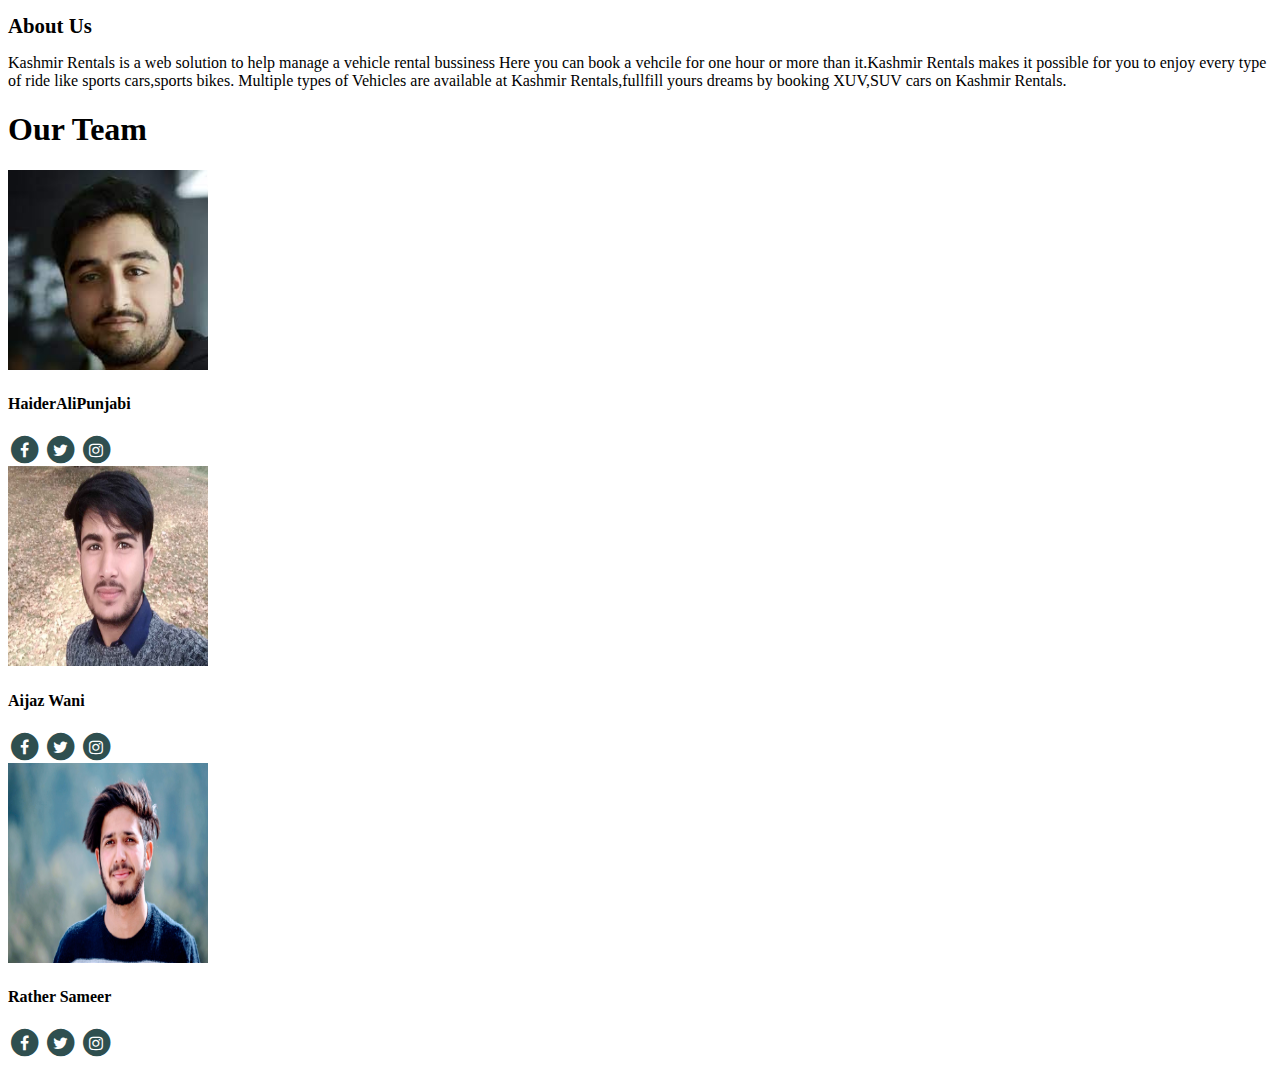
<file: resetPassword/index.html>
<!doctype html>
<html lang="en">
  <head>
    <!-- Required meta tags -->
    <meta charset="utf-8">
    <meta name="viewport" content="width=device-width, initial-scale=1">

    <!-- Bootstrap CSS -->
    <link href="https://cdn.jsdelivr.net/npm/bootstrap@5.0.1/dist/css/bootstrap.min.css" rel="stylesheet" integrity="sha384-+0n0xVW2eSR5OomGNYDnhzAbDsOXxcvSN1TPprVMTNDbiYZCxYbOOl7+AMvyTG2x" crossorigin="anonymous">
    <link rel="stylesheet" href="main.css" />
    <link href="https://maxcdn.bootstrapcdn.com/font-awesome/4.7.0/css/font-awesome.min.css" rel="stylesheet">
    <title>VehicleRentalSystem |about</title>
  </head>
  <body>
    <div class="container mt-4">
        <div class="text-center">
            <h1 class="badge bg-secondary">About Us</h1>
            <p>Kashmir Rentals is a web solution to help manage a vehicle rental bussiness
                Here you can book a vehcile for one hour or more than it.Kashmir Rentals makes
                it possible for you to enjoy every type of ride like sports cars,sports bikes.
                Multiple types of Vehicles are available at Kashmir Rentals,fullfill yours dreams
                by booking XUV,SUV cars on Kashmir Rentals.
            </p>     
        </div>   
        <h1 class="text-center text-secondary">Our Team</h1>
        <div class="row justify-content-center mt-4" id="teamrow">
            <div class="col-auto">
              <img src="haider.jpeg" class="img-fluid mx-auto d-block rounded-circle" alt="team member" style="height: 200px;width: 200px;">
              <h4 class="text-center mt-2">HaiderAliPunjabi</h4>
              <div class="text-center">
                <span class="fa-stack fa-1x">
                  <a href="#">
                    <i class="fa fa-circle fa-stack-2x"></i>
                  <i class="fa fa-facebook fa-stack-1x fa-inverse"></i>
                  </a>
                </span>
                <span class="fa-stack fa-1x">
                  <a href="#">
                    <i class="fa fa-circle fa-stack-2x"></i>
                  <i class="fa fa-twitter fa-stack-1x fa-inverse"></i>
                  </a>
                </span>
                <span class="fa-stack fa-1x">
                  <a href="#">
                    <i class="fa fa-circle fa-stack-2x"></i>
                  <i class="fa fa-instagram fa-stack-1x fa-inverse"></i>
                  </a>
                </span>
              </div>
            </div>
            <div class="col-auto ">
              <img src="aijz.jpg" class="img-fluid mx-auto d-block rounded-circle" alt="team member" style="height: 200px;width: 200px;">
              <h4 class="text-center mt-2">Aijaz Wani</h4>
              <div class="text-center">
                <span class="fa-stack fa-1x">
                  <a href="#">
                    <i class="fa fa-circle fa-stack-2x"></i>
                  <i class="fa fa-facebook fa-stack-1x fa-inverse"></i>
                  </a>
                </span>
                <span class="fa-stack fa-1x">
                  <a href="#">
                    <i class="fa fa-circle fa-stack-2x"></i>
                  <i class="fa fa-twitter fa-stack-1x fa-inverse"></i>
                  </a>
                </span>
                <span class="fa-stack fa-1x">
                  <a href="#">
                    <i class="fa fa-circle fa-stack-2x"></i>
                  <i class="fa fa-instagram fa-stack-1x fa-inverse"></i>
                  </a>
                </span>
              </div>
            </div>
            <div class="col-auto">
              <img src="developer.jpg" class="img-fluid mx-auto d-block rounded-circle" alt="team member" style="height: 200px;width: 200px;">
              <h4 class="text-center mt-2">Rather Sameer</h4>
              <div class="text-center">
                <span class="fa-stack fa-1x">
                  <a href="#">
                    <i class="fa fa-circle fa-stack-2x"></i>
                  <i class="fa fa-facebook fa-stack-1x fa-inverse"></i>
                  </a>
                </span>
                <span class="fa-stack fa-1x">
                  <a href="#">
                    <i class="fa fa-circle fa-stack-2x"></i>
                  <i class="fa fa-twitter fa-stack-1x fa-inverse"></i>
                  </a>
                </span>
                <span class="fa-stack fa-1x">
                  <a href="#">
                    <i class="fa fa-circle fa-stack-2x"></i>
                  <i class="fa fa-instagram fa-stack-1x fa-inverse"></i>
                  </a>
                </span>
              </div>
            </div>
          </div>
        </div>
    </div>
    <!-- Optional JavaScript; choose one of the two! -->

    <!-- Option 1: Bootstrap Bundle with Popper -->
    <script src="https://cdn.jsdelivr.net/npm/bootstrap@5.0.1/dist/js/bootstrap.bundle.min.js" integrity="sha384-gtEjrD/SeCtmISkJkNUaaKMoLD0//ElJ19smozuHV6z3Iehds+3Ulb9Bn9Plx0x4" crossorigin="anonymous"></script>

    <!-- Option 2: Separate Popper and Bootstrap JS -->
    <!--
    <script src="https://cdn.jsdelivr.net/npm/@popperjs/core@2.9.2/dist/umd/popper.min.js" integrity="sha384-IQsoLXl5PILFhosVNubq5LC7Qb9DXgDA9i+tQ8Zj3iwWAwPtgFTxbJ8NT4GN1R8p" crossorigin="anonymous"></script>
    <script src="https://cdn.jsdelivr.net/npm/bootstrap@5.0.1/dist/js/bootstrap.min.js" integrity="sha384-Atwg2Pkwv9vp0ygtn1JAojH0nYbwNJLPhwyoVbhoPwBhjQPR5VtM2+xf0Uwh9KtT" crossorigin="anonymous"></script>
    -->
  </body>
</html>
</file>
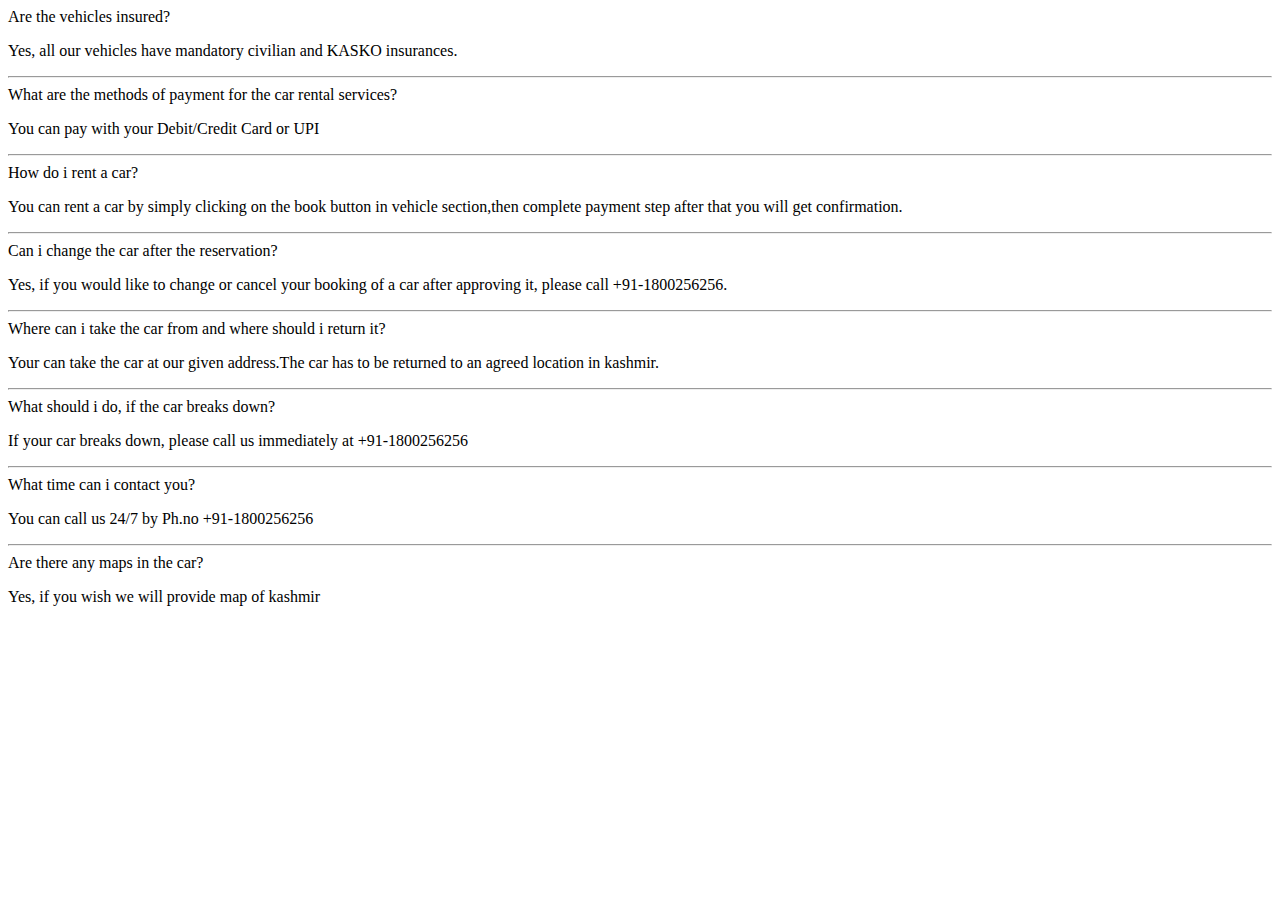
<file: FAQ.html>
<!doctype html>
<html lang="en">
  <head>
    <!-- Required meta tags -->
    <meta charset="utf-8">
    <meta name="viewport" content="width=device-width, initial-scale=1">
    <!-- <style>
        .container .collapse:hover{

        }
    </style> -->
    <!-- Bootstrap CSS -->
    <link href="https://cdn.jsdelivr.net/npm/bootstrap@5.0.2/dist/css/bootstrap.min.css" rel="stylesheet" integrity="sha384-EVSTQN3/azprG1Anm3QDgpJLIm9Nao0Yz1ztcQTwFspd3yD65VohhpuuCOmLASjC" crossorigin="anonymous">
    <link rel="stylesheet" href="https://cdnjs.cloudflare.com/ajax/libs/font-awesome/5.15.3/css/all.min.css"
        integrity="sha512-iBBXm8fW90+nuLcSKlbmrPcLa0OT92xO1BIsZ+ywDWZCvqsWgccV3gFoRBv0z+8dLJgyAHIhR35VZc2oM/gI1w=="
        crossorigin="anonymous" referrerpolicy="no-referrer" />
    <title>FAQ-VRS</title>
  </head>
  <body>
    <div class="container">
        <div class="mt-5">
            <a class="btn btn-secondary me-1" data-bs-toggle="collapse" type="button" href="#question1"><i class="fas fa-plus-square"></i></a>
            <span>Are the vehicles insured?</span>
            <p class="collapse text-muted ms-5" id="question1">Yes, all our vehicles have mandatory civilian and KASKO insurances.</p>
        </div>
        <hr>
        <div>
            <a class="btn btn-secondary me-1" data-bs-toggle="collapse" type="button" href="#question2"><i class="fas fa-plus-square"></i></a>
            <span>What are the methods of payment for the car rental services?</span>
            <p class="collapse text-muted ms-5" id="question2">You can pay with your Debit/Credit Card or UPI</p>
        </div>
        <hr>
        <div>
            <a class="btn btn-secondary me-1" data-bs-toggle="collapse" type="button" href="#question4"><i class="fas fa-plus-square"></i></a>
            <span>How do i rent a car?</span>
            <p class="collapse text-muted ms-5" id="question4">You can rent a car by simply clicking on the book button in vehicle section,then complete payment
                step after that you will get confirmation.
            </p>
        </div>
        <hr>
        <div>
            <a class="btn btn-secondary me-1" data-bs-toggle="collapse" type="button" href="#question5"><i class="fas fa-plus-square"></i></a>
            <span>Can i change the car after the reservation?</span>
            <p class="collapse text-muted ms-5" id="question5">Yes, if you would like to change or cancel your booking of a car after approving it, please call 
                +91-1800256256.
            </p>
        </div>
        <hr>
        <div>
            <a class="btn btn-secondary me-1" data-bs-toggle="collapse" type="button" href="#question6"><i class="fas fa-plus-square"></i></a>
            <span>Where can i take the car from and where should i return it?</span>
            <p class="collapse text-muted ms-5" id="question6">Your can take the car at our given address.The car has to be returned to an agreed location in kashmir.</p>
        </div>
        <hr>
        <div>
            <a class="btn btn-secondary me-1" data-bs-toggle="collapse" type="button" href="#question7"><i class="fas fa-plus-square"></i></a>
            <span>What should i do, if the car breaks down?</span>
            <p class="collapse text-muted ms-5" id="question7">If your car breaks down, please call us immediately at +91-1800256256</p>
        </div>
        <hr>
        <div>
            <a class="btn btn-secondary me-1" data-bs-toggle="collapse" type="button" href="#question8"><i class="fas fa-plus-square"></i></a>
            <span>What time can i contact you?</span>
            <p class="collapse text-muted ms-5" id="question8">You can call us 24/7 by Ph.no +91-1800256256</p>
        </div>
        <hr>
        <div>
            <a class="btn btn-secondary me-1" data-bs-toggle="collapse" type="button" href="#question9"><i class="fas fa-plus-square"></i></a>
            <span>Are there any maps in the car?</span>
            <p class="collapse text-muted ms-5" id="question9">Yes, if you wish we will provide map of kashmir</p>
        </div>
    </div>

   
    <script>
        let button = document.getElementsByClassName("fas")
        for(let i=0;i<button.length;i++){
            button[i].onclick = function(){
                if(this.classList.contains("fa-plus-square")){
                    this.classList.remove("fa-plus-square")
                    this.classList.add("fa-minus-square")
                }else{
                    this.classList.remove("fa-minus-square")
                    this.classList.add("fa-plus-square")
                }
            }
        }
    </script>
    <!-- Option 1: Bootstrap Bundle with Popper -->
    <script src="https://cdn.jsdelivr.net/npm/bootstrap@5.0.2/dist/js/bootstrap.bundle.min.js" integrity="sha384-MrcW6ZMFYlzcLA8Nl+NtUVF0sA7MsXsP1UyJoMp4YLEuNSfAP+JcXn/tWtIaxVXM" crossorigin="anonymous"></script>

    <!-- Option 2: Separate Popper and Bootstrap JS -->
    <!--
    <script src="https://cdn.jsdelivr.net/npm/@popperjs/core@2.9.2/dist/umd/popper.min.js" integrity="sha384-IQsoLXl5PILFhosVNubq5LC7Qb9DXgDA9i+tQ8Zj3iwWAwPtgFTxbJ8NT4GN1R8p" crossorigin="anonymous"></script>
    <script src="https://cdn.jsdelivr.net/npm/bootstrap@5.0.2/dist/js/bootstrap.min.js" integrity="sha384-cVKIPhGWiC2Al4u+LWgxfKTRIcfu0JTxR+EQDz/bgldoEyl4H0zUF0QKbrJ0EcQF" crossorigin="anonymous"></script>
    -->
  </body>
</html>
</file>
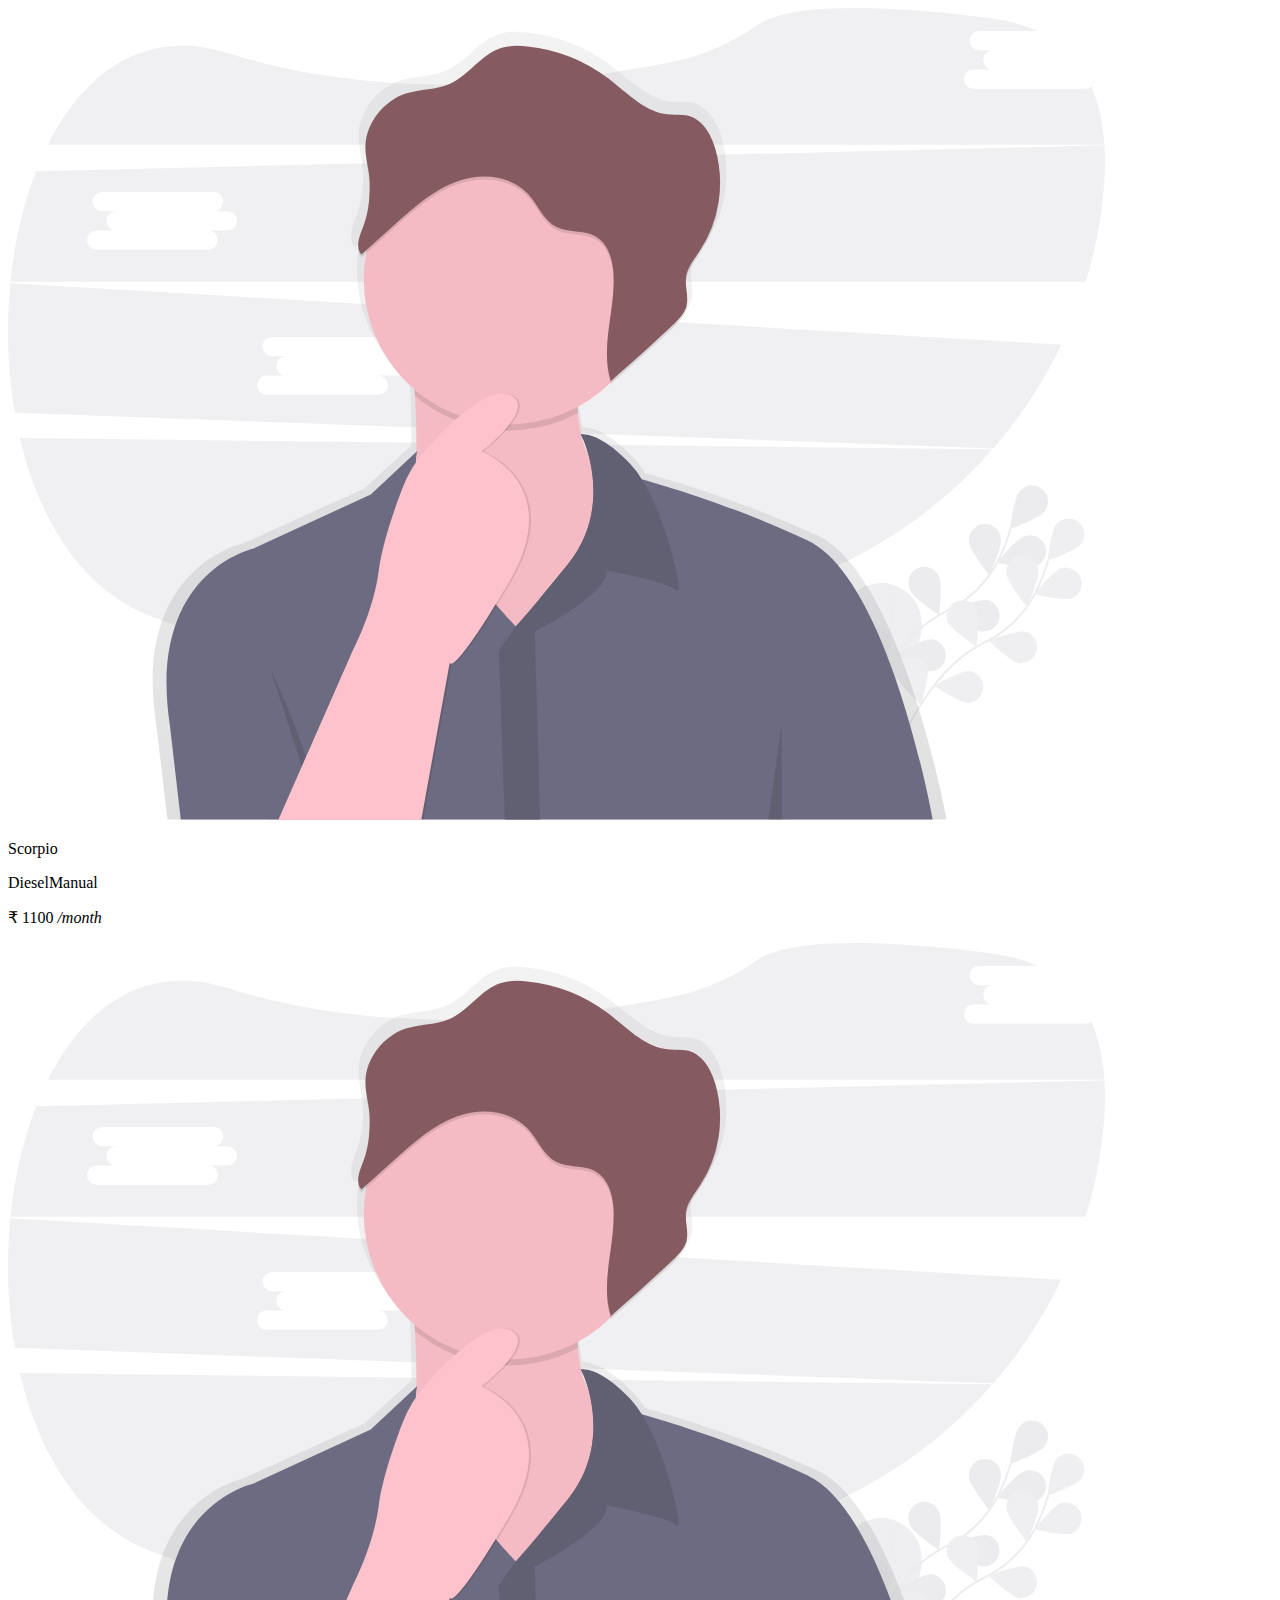
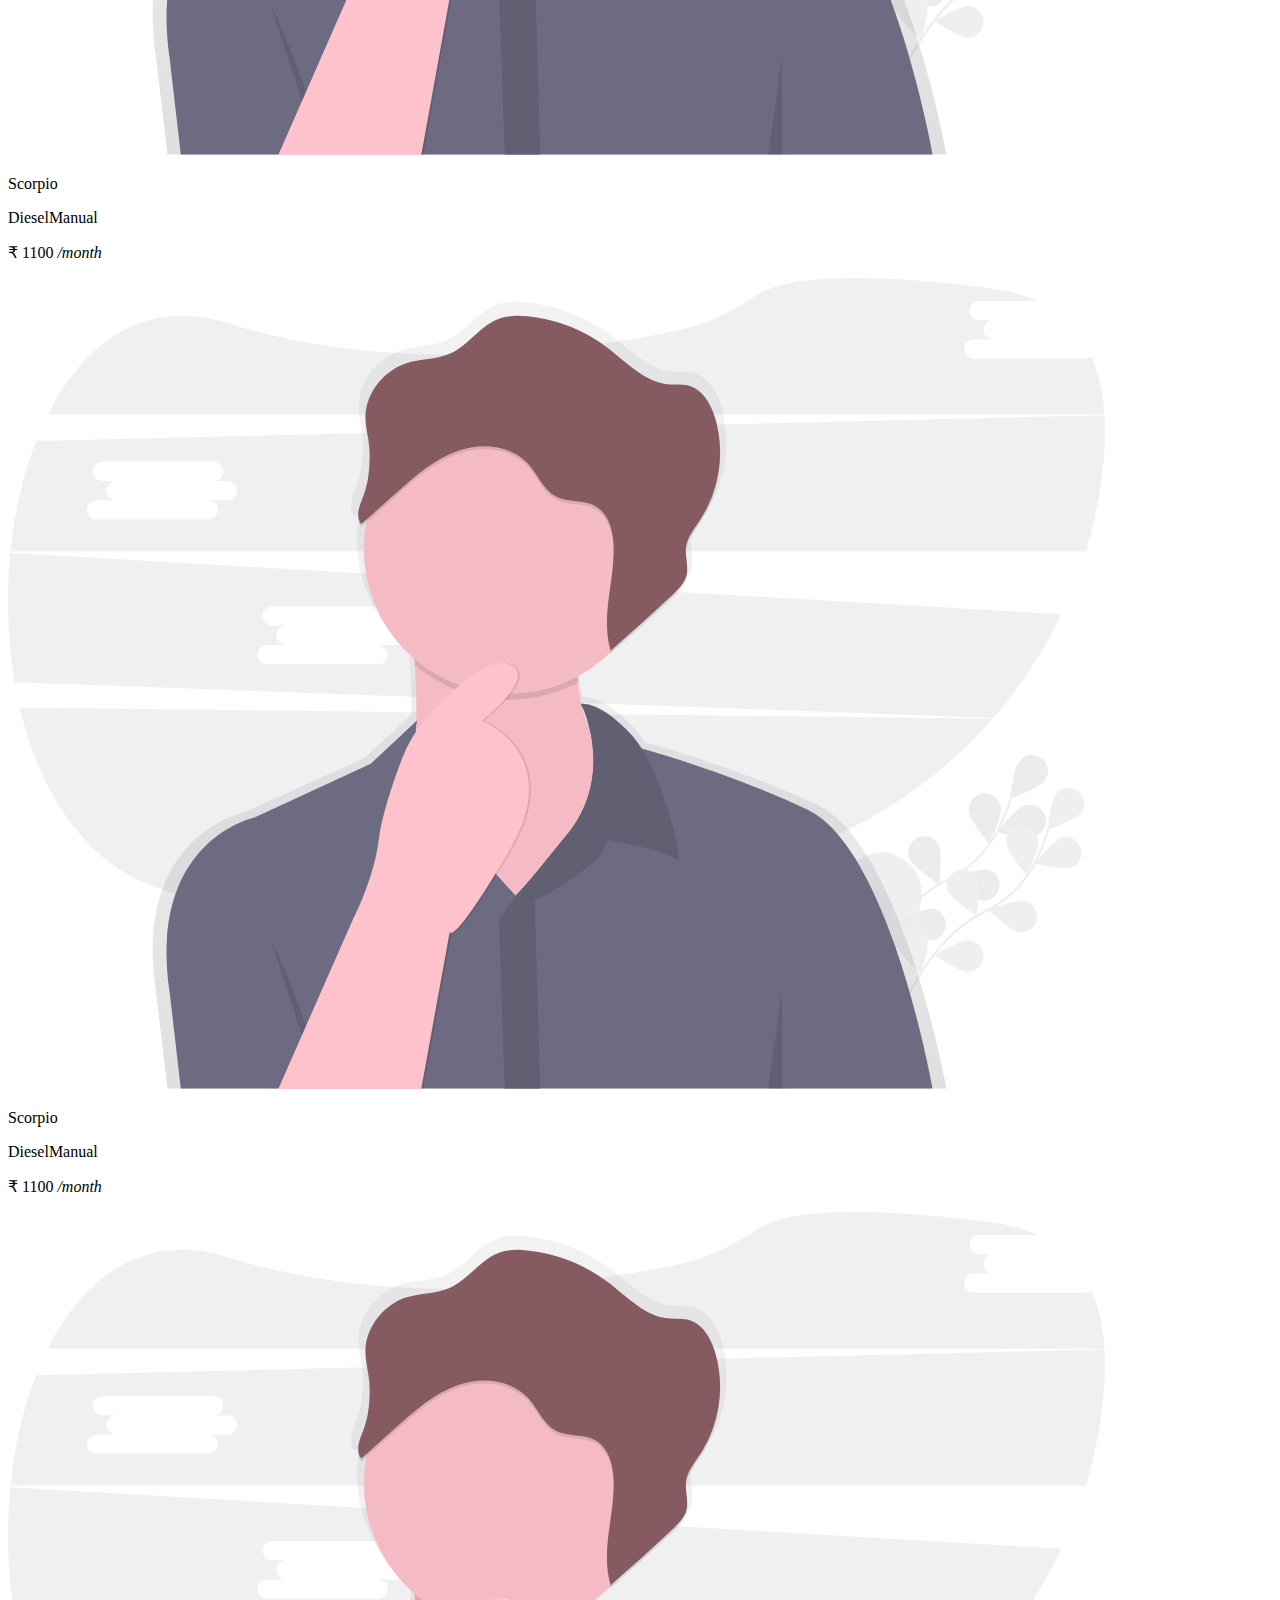
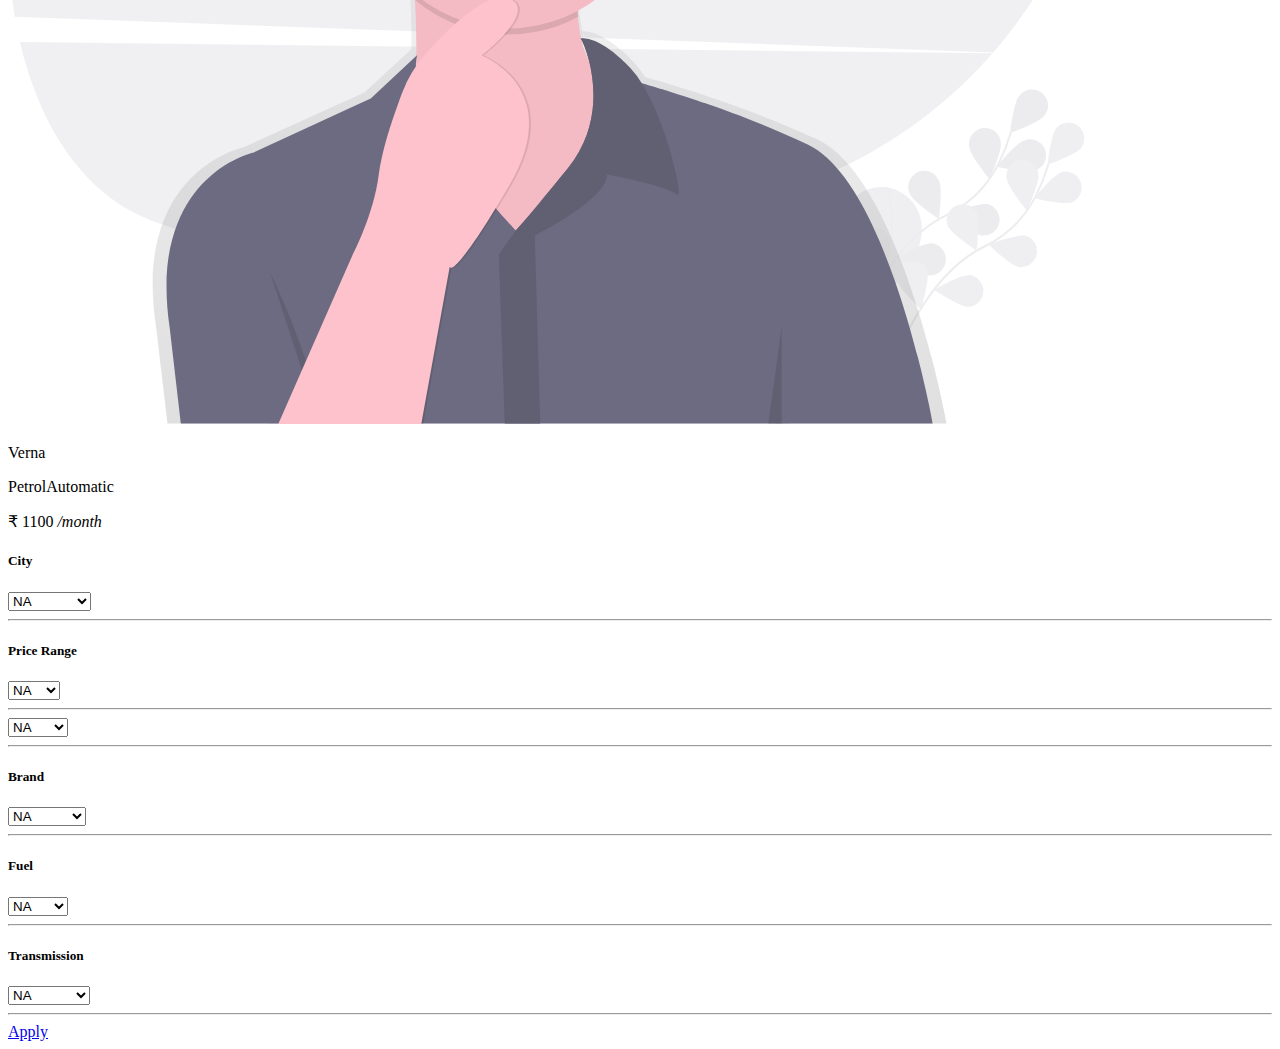
<file: main.html>
<!doctype html>
<html lang="en">
  <head>
    <!-- Required meta tags -->
    <meta charset="utf-8">
    <meta name="viewport" content="width=device-width, initial-scale=1">

    <!-- Bootstrap CSS -->
    <link href="https://cdn.jsdelivr.net/npm/bootstrap@5.0.1/dist/css/bootstrap.min.css" rel="stylesheet" integrity="sha384-+0n0xVW2eSR5OomGNYDnhzAbDsOXxcvSN1TPprVMTNDbiYZCxYbOOl7+AMvyTG2x" crossorigin="anonymous">
    <link rel="stylesheet" href="https://cdnjs.cloudflare.com/ajax/libs/font-awesome/5.15.3/css/all.min.css"
        integrity="sha512-iBBXm8fW90+nuLcSKlbmrPcLa0OT92xO1BIsZ+ywDWZCvqsWgccV3gFoRBv0z+8dLJgyAHIhR35VZc2oM/gI1w=="
        crossorigin="anonymous" referrerpolicy="no-referrer" />
    <title>Hello, world!</title>

  </head>
  <body>
    <div class="container">    
        <div class="row" id="vehicleObjects">
        </div>
        <div class="row justify-content-center" id="filterbars">
            <div class="col-sm-6 col-md-auto">
                <h5 class="text-muted">City</h5>
                <select key="district" class="form-select form-select-md mb-0" id="district" aria-label=".form-select-md example">
                    <option selected value="0">NA</option>
                    <option  value="1">Srinagar</option>
                    <option value="2">Kulgam</option>
                    <option value="3">Anantnag</option>
                    <option value="4">Budgam</option>
                    <option value="5">Baramulla</option>
                </select>
                <hr class="underline">
            </div>
            <div class="col-sm-6 col-md-auto">
                <h5 class="text-muted">Price Range</h5>
                <div class="d-inline-block">
                    <select key="min_price" class="form-select form-select-md mb-0" id="min_price"
                        aria-label=".form-select-md example">
                        <option selected value="0">NA</option>
                        <option  value="1">2000</option>
                        <option value="2">3000</option>
                        <option value="3">4000</option>
                        <option value="4">5000</option>
                    </select>
                    <hr class="underline">
                </div>
                <div class="d-inline-block">
                    <select key="max_price" class="form-select form-select-md mb-0" id="max_price" aria-label=".form-select-md example">
                        <option selected value="0">NA</option>
                        <option value="1">11000</option>
                        <option value="2">12000</option>
                        <option value="3">13000</option>
                        <option value="4">14000</option>
                    </select>
                    <hr class="underline">
                </div>
            </div>
            <div class="col-sm-6 col-md-auto">
                <h5 class="text-muted">Brand</h5>
                <select key="brand" class="form-select form-select-md mb-0" id="brand" aria-label=".form-select-md example">
                    <option selected value="0">NA</option>
                    <option value="1">Toyota</option>
                    <option value="2">Hundayi</option>
                    <option value="3">Ford</option>
                    <option value="4">Suzuki</option>
                    <option value="5">Mahindra</option>
                </select>
                <hr class="underline">
            </div>
            <div class="col-sm-6 col-md-auto">
                <h5 class="text-muted">Fuel</h5>
                <select key="fuel" class="form-select form-select-md mb-0" id="fuel"  aria-label=".form-select-md example">
                    <option selected value="0">NA</option>
                    <option  value="1">Petrol</option>
                    <option value="2" value="diesel">Diesel</option>
                </select>
                <hr class="underline">
            </div>
            <div class="col-sm-6 col-md-auto">
                <h5 class="text-muted">Transmission</h5>
                <select key="transmission" class="form-select form-select-md mb-0" id="transmission" aria-label=".form-select-md example">
                    <option selected value="0">NA</option>
                    <option value="1">Automatic</option>
                    <option value="2">Manual</option>
                </select>
                <hr class="underline">
            </div>
            <a href="#" id="apply">Apply</a>
        </div>
    </div>
    </div>

    <!-- Optional JavaScript; choose one of the two! -->

    <!-- Option 1: Bootstrap Bundle with Popper -->
    <script src="app.js"></script>
    <script src="https://cdn.jsdelivr.net/npm/bootstrap@5.0.1/dist/js/bootstrap.bundle.min.js" integrity="sha384-gtEjrD/SeCtmISkJkNUaaKMoLD0//ElJ19smozuHV6z3Iehds+3Ulb9Bn9Plx0x4" crossorigin="anonymous"></script>

    <!-- Option 2: Separate Popper and Bootstrap JS -->
    <!--
    <script src="https://cdn.jsdelivr.net/npm/@popperjs/core@2.9.2/dist/umd/popper.min.js" integrity="sha384-IQsoLXl5PILFhosVNubq5LC7Qb9DXgDA9i+tQ8Zj3iwWAwPtgFTxbJ8NT4GN1R8p" crossorigin="anonymous"></script>
    <script src="https://cdn.jsdelivr.net/npm/bootstrap@5.0.1/dist/js/bootstrap.min.js" integrity="sha384-Atwg2Pkwv9vp0ygtn1JAojH0nYbwNJLPhwyoVbhoPwBhjQPR5VtM2+xf0Uwh9KtT" crossorigin="anonymous"></script>
    -->
  </body>
</html>
</file>
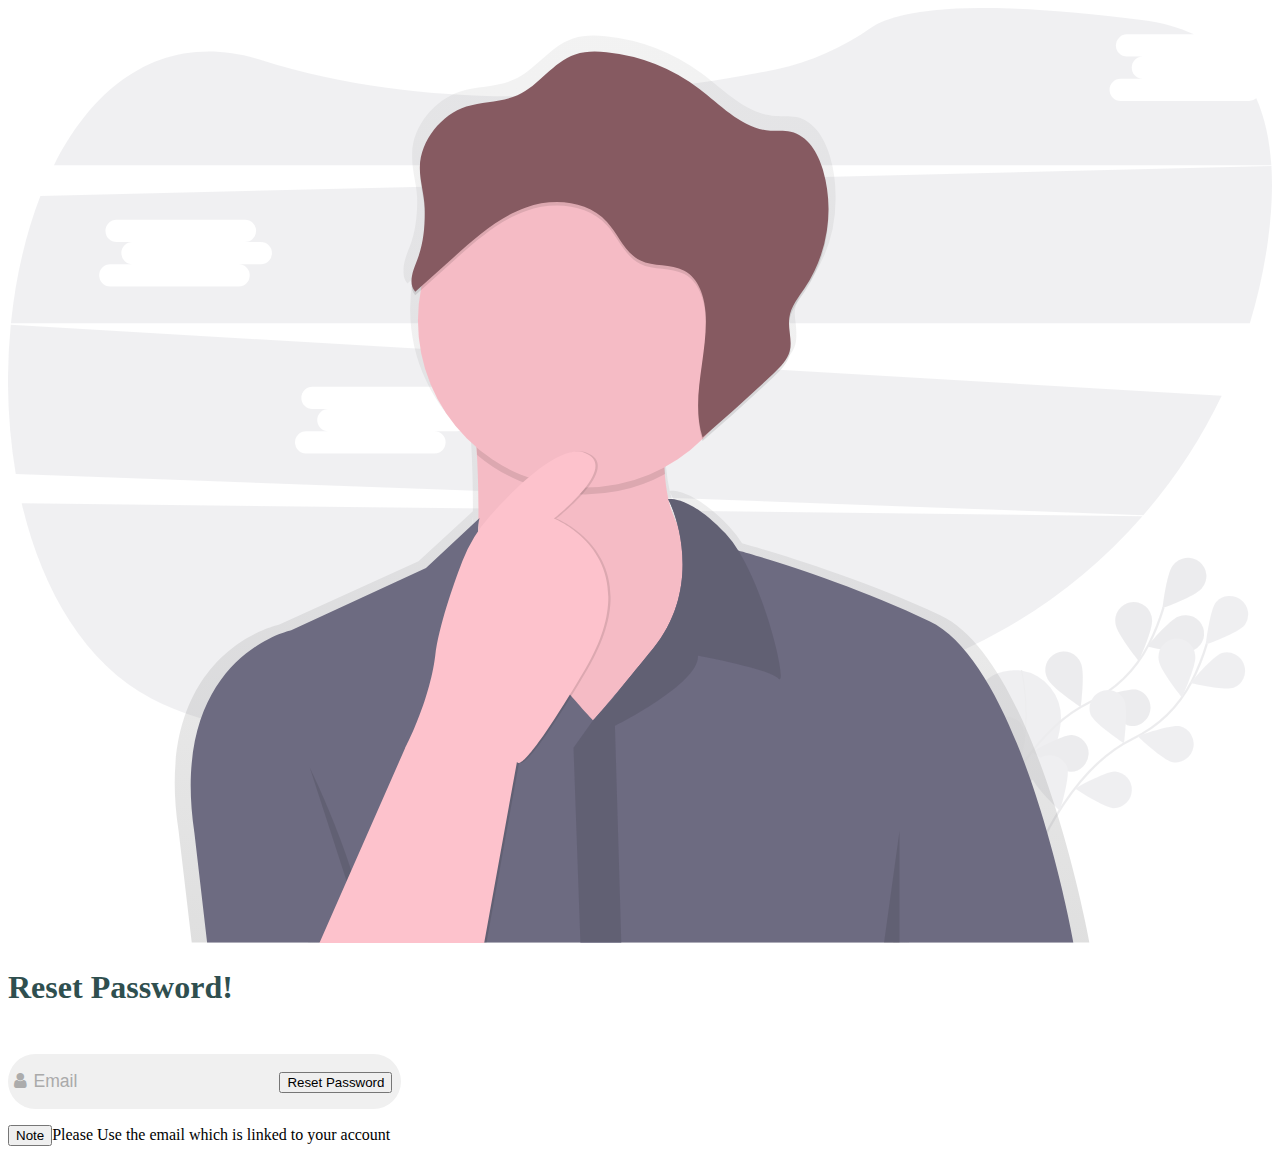
<file: ResetPassword.html>
<!doctype html>
<html lang="en">
  <head>
    <!-- Required meta tags -->
    <meta charset="utf-8">
    <meta name="viewport" content="width=device-width, initial-scale=1">

    <!-- Bootstrap CSS -->
    <link href="https://cdn.jsdelivr.net/npm/bootstrap@5.0.1/dist/css/bootstrap.min.css" rel="stylesheet" integrity="sha384-+0n0xVW2eSR5OomGNYDnhzAbDsOXxcvSN1TPprVMTNDbiYZCxYbOOl7+AMvyTG2x" crossorigin="anonymous">
    <link rel="stylesheet" href="main.css" />
    <link href="https://maxcdn.bootstrapcdn.com/font-awesome/4.7.0/css/font-awesome.min.css" rel="stylesheet">
    <title>ResetPassword | VehicleRentalSystem</title>
  </head>
  <body>
    <div class="container" id="ResetPassword">
        <div class="row mt-5">
            <div class="col-lg-6 d-none d-lg-block">
                <img src="forgetPassword.svg" class="img-fluid" style="height: 100%;width: 100%;">
            </div>
            <div class="col-lg-6 text-center">
                <h1 style="color: darkslategrey;" >Reset Password!</h1>
                <form>
                    <div class="mx-auto input-field">
                        <i class="fa fa-user"></i>
                        <input type="text" name="email" placeholder="Email"/>
                        <button type="submit" class="btn btn-secondary mt-4">Reset Password</button>
                    </div>
                </form>
            </div>
        </div> 
        <div  class="position-absolute bottom-0 start-0">
            <p class="text-danger">
                <button type="button" class="btn btn-warning">Note</button>Please Use the email which is linked to your account</p>   
        </div>
    </div>

    <!-- Optional JavaScript; choose one of the two! -->

    <!-- Option 1: Bootstrap Bundle with Popper -->
    <script src="https://cdn.jsdelivr.net/npm/bootstrap@5.0.1/dist/js/bootstrap.bundle.min.js" integrity="sha384-gtEjrD/SeCtmISkJkNUaaKMoLD0//ElJ19smozuHV6z3Iehds+3Ulb9Bn9Plx0x4" crossorigin="anonymous"></script>

    <!-- Option 2: Separate Popper and Bootstrap JS -->
    <!--
    <script src="https://cdn.jsdelivr.net/npm/@popperjs/core@2.9.2/dist/umd/popper.min.js" integrity="sha384-IQsoLXl5PILFhosVNubq5LC7Qb9DXgDA9i+tQ8Zj3iwWAwPtgFTxbJ8NT4GN1R8p" crossorigin="anonymous"></script>
    <script src="https://cdn.jsdelivr.net/npm/bootstrap@5.0.1/dist/js/bootstrap.min.js" integrity="sha384-Atwg2Pkwv9vp0ygtn1JAojH0nYbwNJLPhwyoVbhoPwBhjQPR5VtM2+xf0Uwh9KtT" crossorigin="anonymous"></script>
    -->
  </body>
</html>
</file>
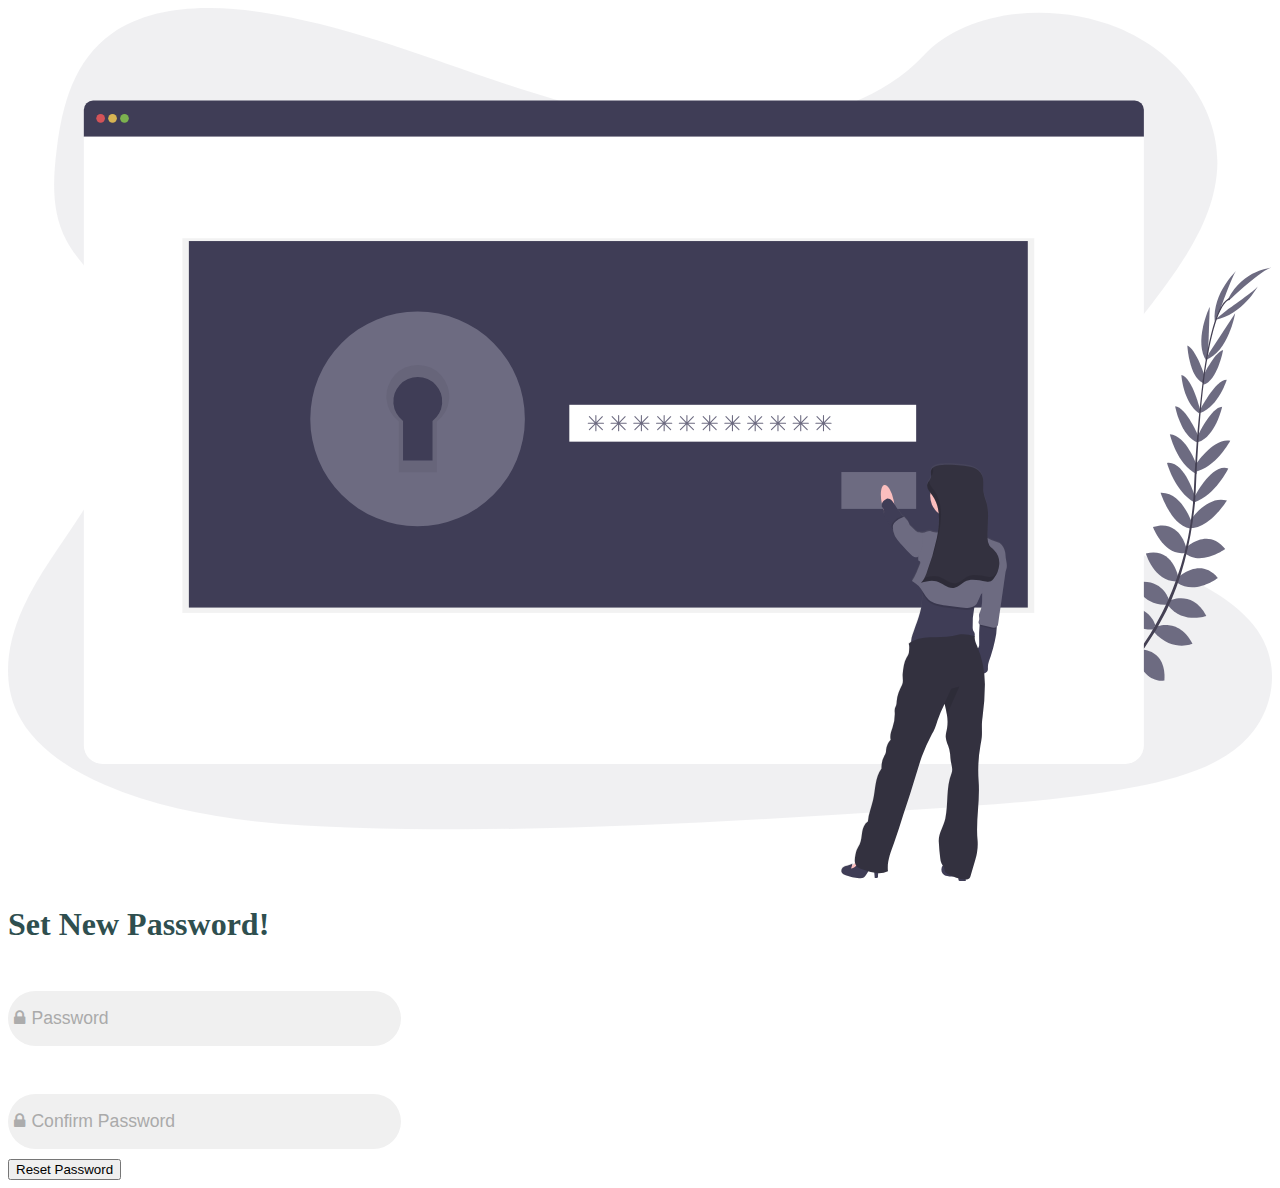
<file: SetNewPassword.html>
<!doctype html>
<html lang="en">
  <head>
    <!-- Required meta tags -->
    <meta charset="utf-8">
    <meta name="viewport" content="width=device-width, initial-scale=1">

    <!-- Bootstrap CSS -->
    <link href="https://cdn.jsdelivr.net/npm/bootstrap@5.0.1/dist/css/bootstrap.min.css" rel="stylesheet" integrity="sha384-+0n0xVW2eSR5OomGNYDnhzAbDsOXxcvSN1TPprVMTNDbiYZCxYbOOl7+AMvyTG2x" crossorigin="anonymous">
    <link rel="stylesheet" href="main.css" />
    <link href="https://maxcdn.bootstrapcdn.com/font-awesome/4.7.0/css/font-awesome.min.css" rel="stylesheet">
    <title>ResetPassword | VehicleRentalSystem</title>
  </head>
  <body>
    <div class="container" id="ResetPassword">
        <div class="row mt-5">
            <div class="col-lg-6 d-none d-lg-block">
                <img src="SetPassword.svg" class="img-fluid" style="height: 100%;width: 100%;">
            </div>
            <div class="col-lg-6 text-center">
                <h1 style="color: darkslategrey;" >Set New Password!</h1>
                <form>
                    <div class="mx-auto input-field">
                        <i class="fa fa-lock"></i>
                        <input type="password" name="password" placeholder="Password"/>
                    </div>
                    <div class="mx-auto input-field">
                        <i class="fa fa-lock"></i>
                        <input type="password" name="password" placeholder="Confirm Password"/>
                    </div>
                    <button type="submit" class="btn btn-secondary mt-4">Reset Password</button>
                </form>
            </div>
        </div> 
    </div>

    <!-- Optional JavaScript; choose one of the two! -->

    <!-- Option 1: Bootstrap Bundle with Popper -->
    <script src="https://cdn.jsdelivr.net/npm/bootstrap@5.0.1/dist/js/bootstrap.bundle.min.js" integrity="sha384-gtEjrD/SeCtmISkJkNUaaKMoLD0//ElJ19smozuHV6z3Iehds+3Ulb9Bn9Plx0x4" crossorigin="anonymous"></script>

    <!-- Option 2: Separate Popper and Bootstrap JS -->
    <!--
    <script src="https://cdn.jsdelivr.net/npm/@popperjs/core@2.9.2/dist/umd/popper.min.js" integrity="sha384-IQsoLXl5PILFhosVNubq5LC7Qb9DXgDA9i+tQ8Zj3iwWAwPtgFTxbJ8NT4GN1R8p" crossorigin="anonymous"></script>
    <script src="https://cdn.jsdelivr.net/npm/bootstrap@5.0.1/dist/js/bootstrap.min.js" integrity="sha384-Atwg2Pkwv9vp0ygtn1JAojH0nYbwNJLPhwyoVbhoPwBhjQPR5VtM2+xf0Uwh9KtT" crossorigin="anonymous"></script>
    -->
  </body>
</html>
</file>
<file: resetPassword/main.css>
.badge{
    font-size: 1.3rem;
}
#teamrow h4{
    font-weight: bold;
    font-size: 1rem;
}
#teamrow a{
    text-decoration: none;
    color: darkslategray;
}
#teamrow span:hover{
    box-shadow: 0 4px 8px 0 rgba(0, 0, 0, 0.2), 0 6px 20px 0 rgba(0, 0, 0, 0.19);
} 
/* RESET PASSWORD */
#ResetPassword .input-field {
    max-width: 380px;
    width: 100%;
    height: 55px;
    background-color: #f0f0f0;
    margin: 10px 0;
    border-radius: 55px;
    padding: 0 .4rem;
    margin-top: 3rem;
}
#ResetPassword .input-field i{
    text-align: center;
    line-height: 55px;
    color: #acacac;
    font-size: 1.1rem;
   
}
#ResetPassword .input-field input{
    background: none;
    outline: none;
    border: none;
    line-height: 1;
    font-weight: 600;
    font-size: 1.1rem;
    color: #333;
}
#ResetPassword .input-field input::placeholder{
    color: #aaa;
    font-weight: 500;
}
</file>
<file: main.css>
.badge{
    font-size: 1.3rem;
}
#teamrow h4{
    font-weight: bold;
    font-size: 1rem;
}
#teamrow a{
    text-decoration: none;
    color: darkslategray;
}
#teamrow span:hover{
    box-shadow: 0 4px 8px 0 rgba(0, 0, 0, 0.2), 0 6px 20px 0 rgba(0, 0, 0, 0.19);
} 
/* RESET PASSWORD */
#ResetPassword .input-field {
    max-width: 380px;
    width: 100%;
    height: 55px;
    background-color: #f0f0f0;
    margin: 10px 0;
    border-radius: 55px;
    padding: 0 .4rem;
    margin-top: 3rem;
}
#ResetPassword .input-field i{
    text-align: center;
    line-height: 55px;
    color: #acacac;
    font-size: 1.1rem;
   
}
#ResetPassword .input-field input{
    background: none;
    outline: none;
    border: none;
    line-height: 1;
    font-weight: 600;
    font-size: 1.1rem;
    color: #333;
}
#ResetPassword .input-field input::placeholder{
    color: #aaa;
    font-weight: 500;
}
</file>
